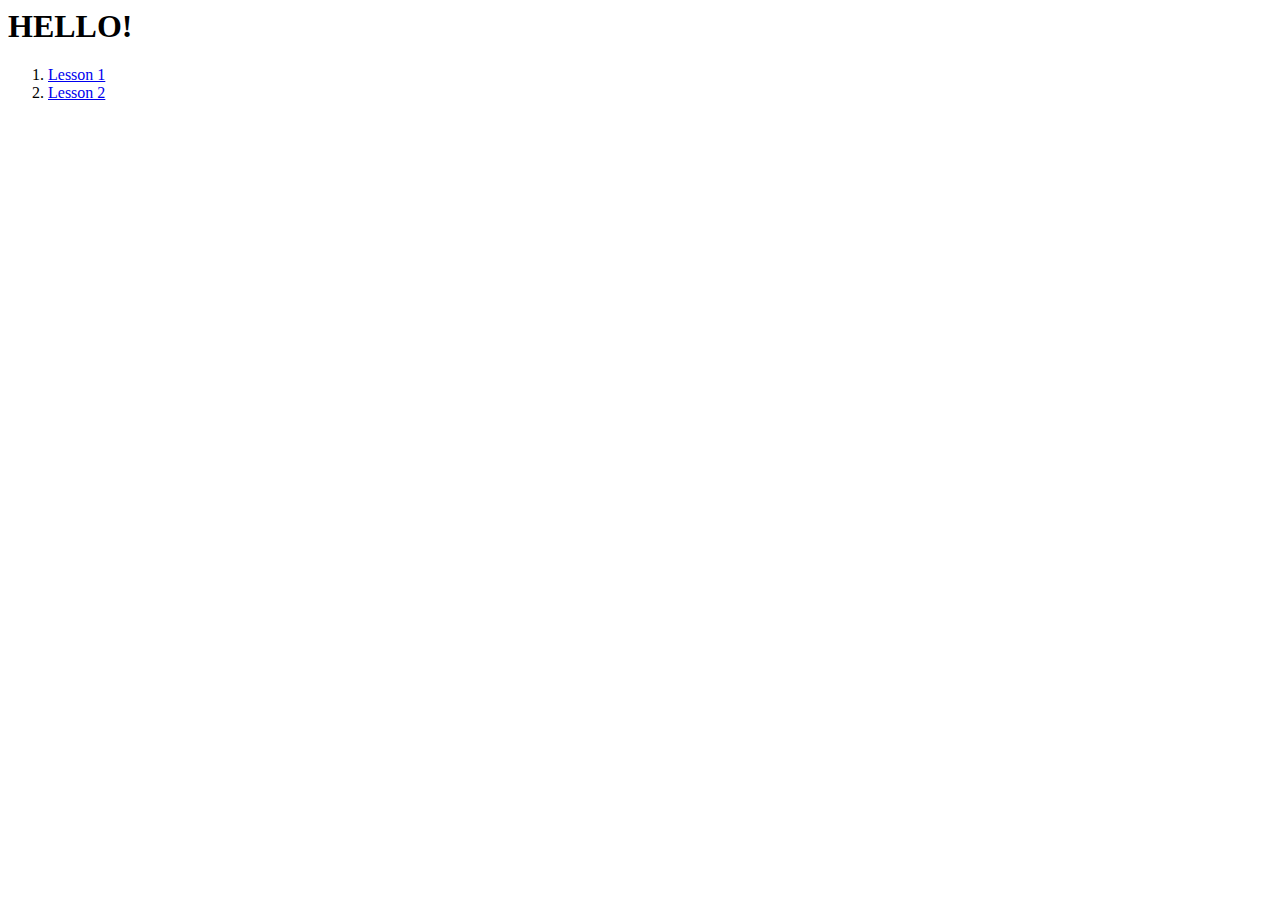
<file: index.html>
<html>
    <head>
        <title>Stacie's Fancy Website</title>
    </head>
    <body>
        <h1>HELLO!</h1>
        <ol>
            <li><a href="./lesson1.html">Lesson 1</a></li>
            <li><a href="./lesson2.html" target="_blank">Lesson 2</a></li>
        </ol>
    </body>
</html>
</file>
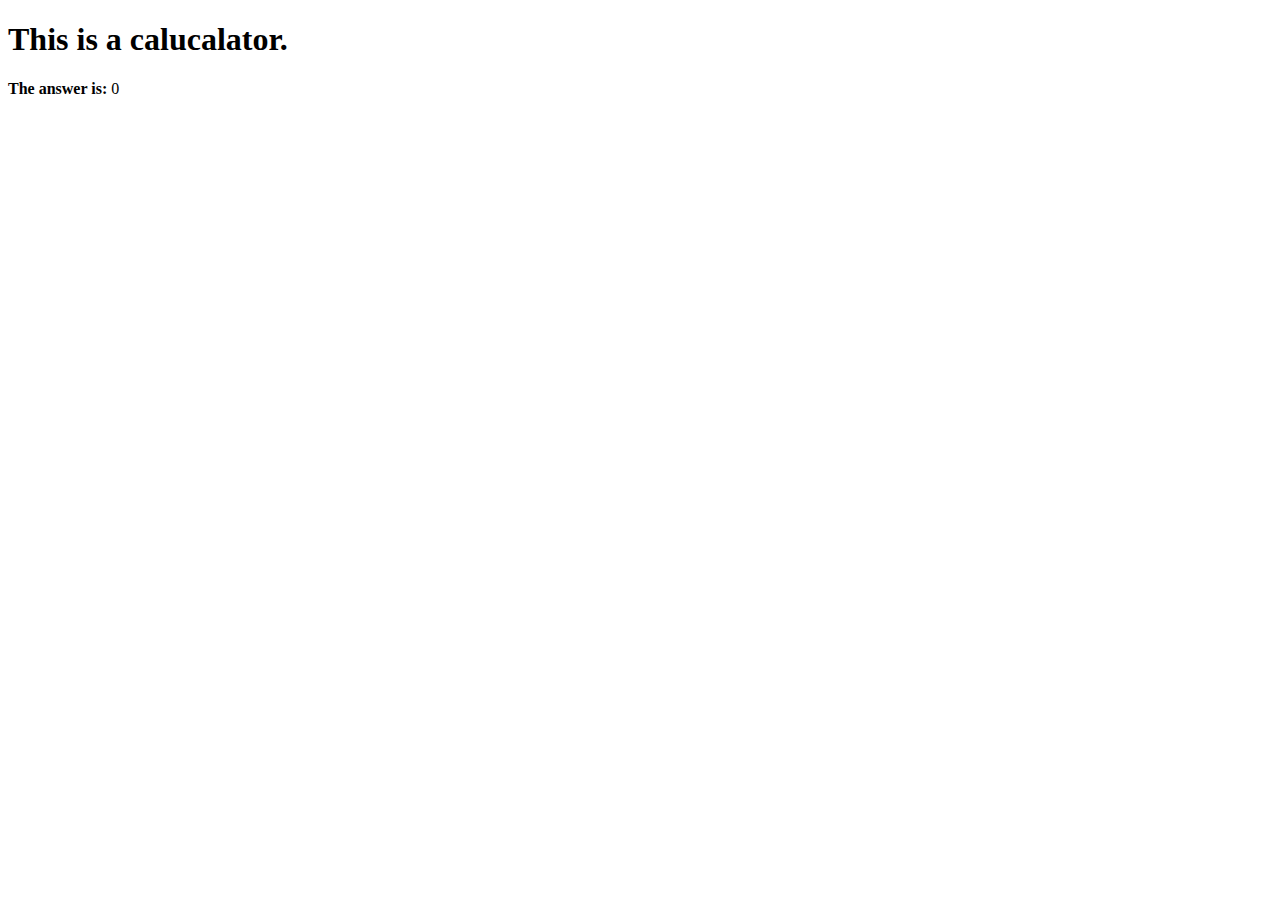
<file: calculator.html>
<!DOCTYPE html>
<html>
  <head>
    <title>Calculator</title>
  </head>
  <body>
    <h1>This is a calucalator.</h1>
    <p><strong>The answer is:</strong> <span id="answer"></span></p>
    <script>
      let num1 = Number(prompt("Enter a value: "));
      let num2 = Number(prompt("Enter another value!"));
      let answer = num1 + num2;
      document.getElementById("answer").textContent = answer;
    </script>
  </body>
</html>
</file>
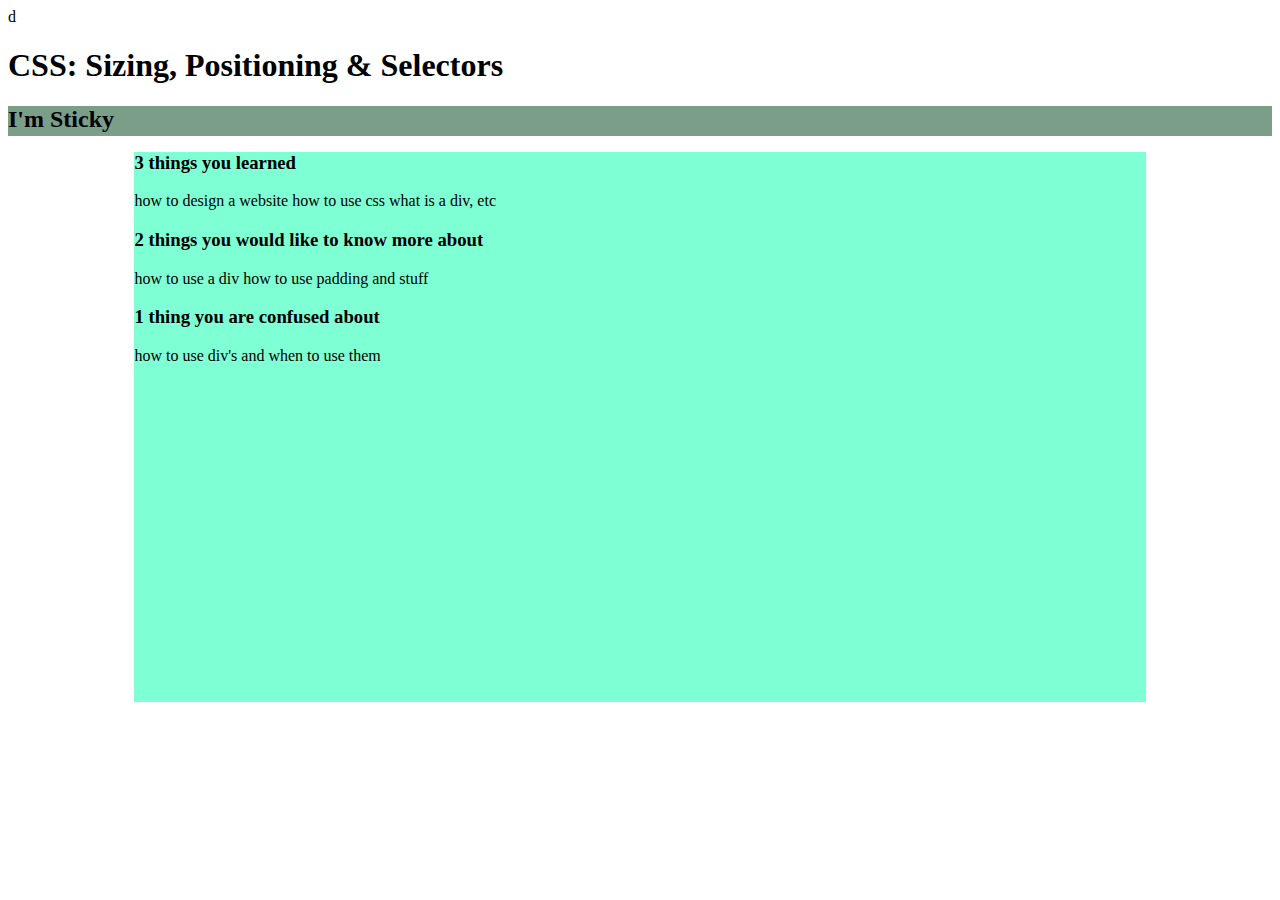
<file: class5demo.html>
d<!DOCTYPE html>
<html lang="en">
<head>
<meta charset="UTF-8">
<meta name="viewport" content="width=device-width, initial-scale=1.0">
<title>CSS Lesson 5</title>
  <style>
#header{
  position: sticky;
  top: 0%;
  widith: 80%;
  height: 30px;
  background-color: #7b9e89;
  margin: auto;
  z-index: 1;
}
#header p, h2{
  display:inline;
}
    #parent{
      position: relative;
      width: 80%;
      height: 550px;
      margin: auto;
      background-color: aquamarine;
    }
    
 #child{
   position: aboslute;
   width: 75%;
   heigh: 350px;
   background color: pink;
 }

    
  </style>
</head>
<body>
  <h1>CSS: Sizing, Positioning & Selectors</h1>
<div id="header">
<h2>I'm Sticky</h2>
  <div id="parent">
<h3>3 things you learned </h3>
<p>how to design a website</p> <p>how to use css </p> <p>what is a div, etc </p>
<div id="child">
<h3>2 things you would like to know more about</h3>
<p>how to use a div </p> <p>how to use padding and stuff</p>
  <div id="fixed">
</div>
<div id="relative">
<h3>1 thing you are confused about</h3>
<p>how to use div's and when to use them </p>
</div>
</div>
</div>
</div>
</body>
</html>
</file>
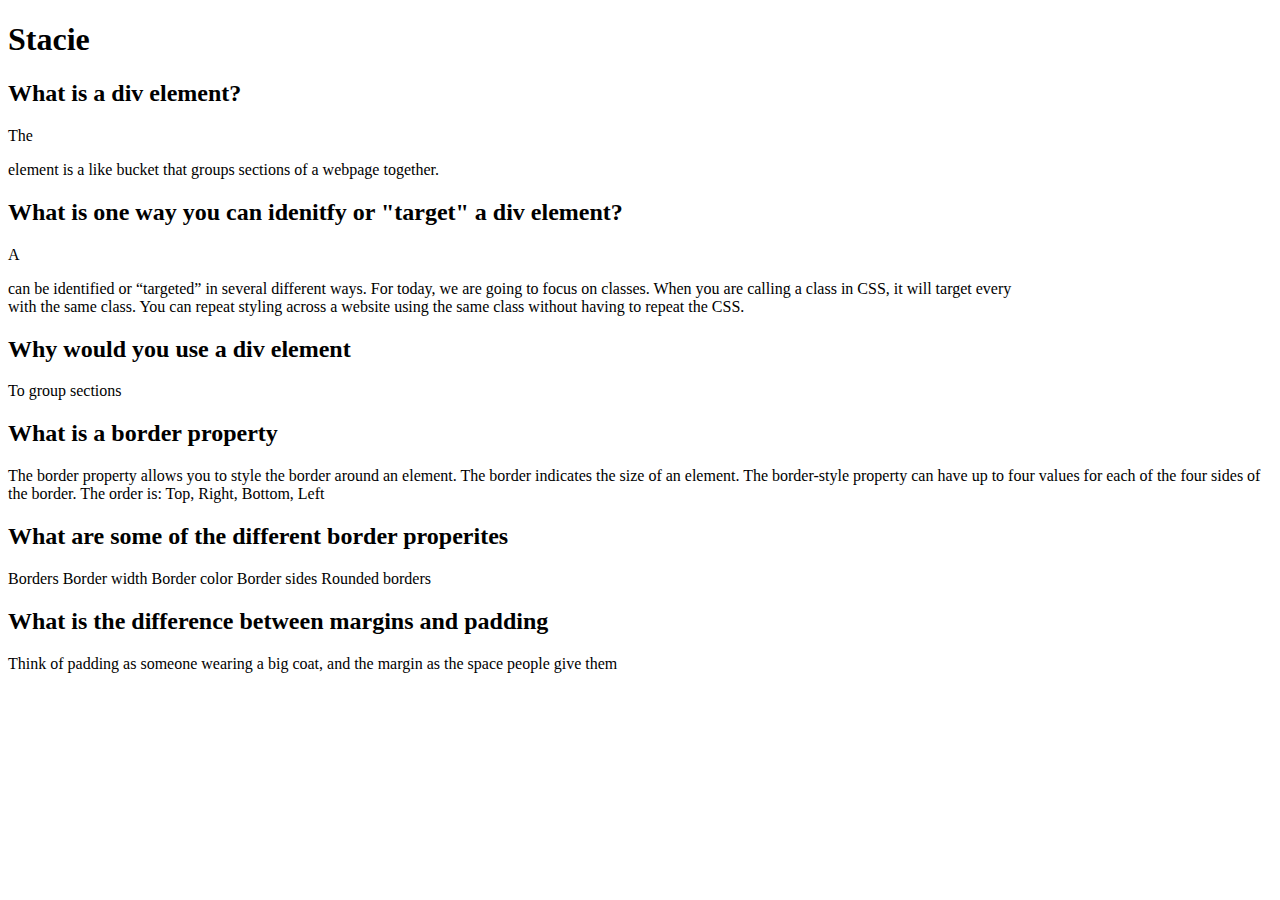
<file: csslesson2.html>
<!DOCTYPE html>
<html>
<html lang="en">
  <head>

    <meta charset="UTF-8"
      <meta name="viewport" content="width=device-width, intial-scale=1.0">
    <title>CSS Lesson 2</title>
  </head>
  <body>
    <h1>Stacie</h1>
    <h2>What is a div element?</h2>
    <p>The <div> element is a like
bucket that groups sections
of a webpage together.</p>
    <h2>What is one way you can idenitfy or "target" a div element?</h2>
      <p>A <div> can be identified or
“targeted” in several
different ways. For today, we
are going to focus on classes.
When you are calling a class
in CSS, it will target every
<div> with the same class.
You can repeat styling across
a website using the same class
without having to repeat the
CSS.</p>
    <h2>Why would you use a div element</h2>
  <p>To group sections</p>
    <h2> What is a border property</h2>
  <p>The border property allows you
to style the border around an
element.
The border indicates the size
of an element.
The border-style property can
have up to four values for
each of the four sides of the
border.
The order is: Top, Right,
Bottom, Left</p>
    <h2>What are some of the different border properites</h2>
  <p>Borders

Border width

Border color

Border sides

Rounded borders</p>
    <h2>What is the difference between margins and padding </h2>
  <p>Think of padding as someone
wearing a big coat, and the
margin as the space people give them</p>
  </body>
</html>
</file>
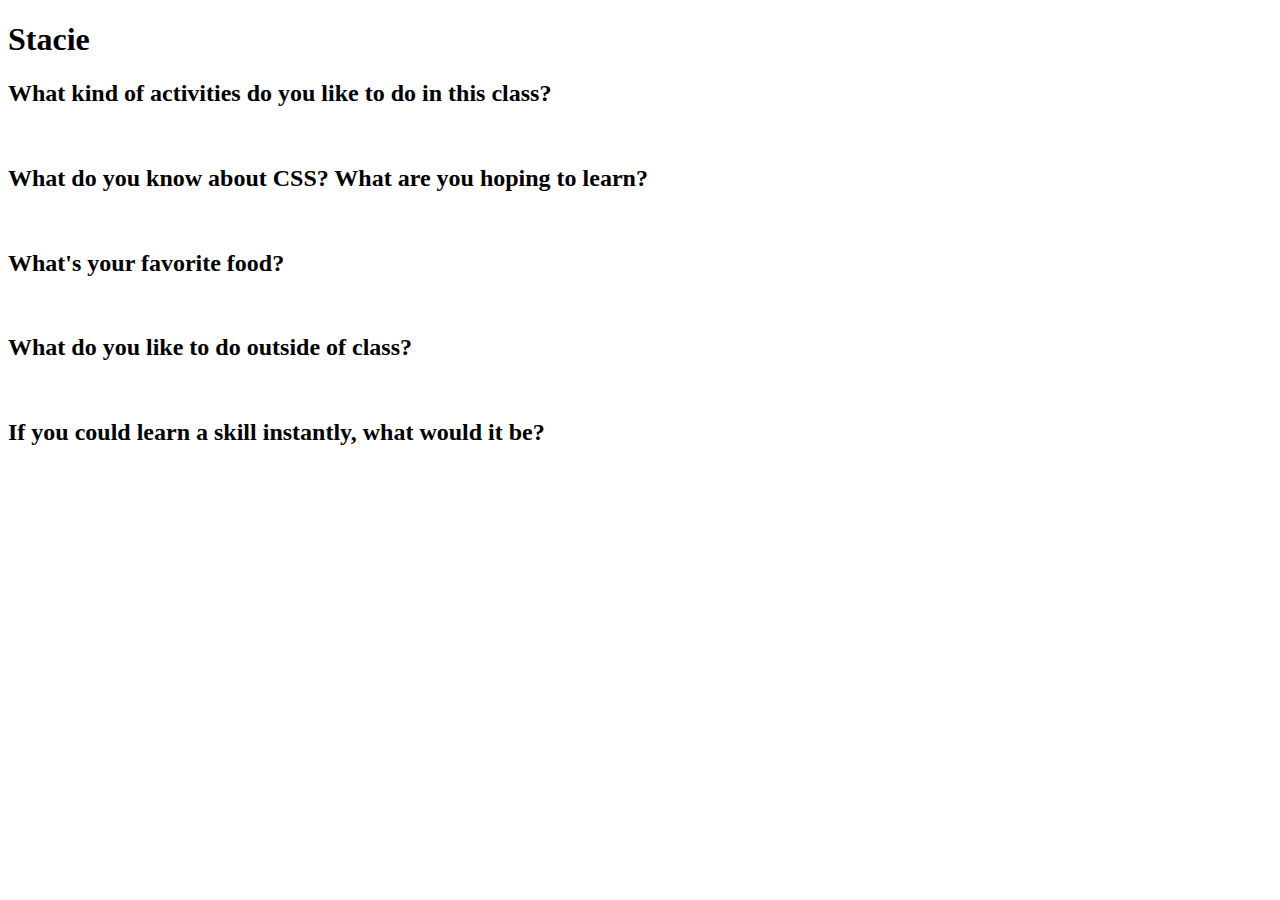
<file: introduction.html>
<!DOCTYPE html>
  <html lang="en">
<head>
<meta charset="UTF-8">
<meta name="viewport" content="width=device-width, initial-scale=1.0">
<title>Document Title</title>
</head>
<body>
 <h1>Stacie</h1>
  
  
  <h2>What kind of activities do you like to do in this class?</h2>
  <p></p>
  <br>
  
  <h2>What do you know about CSS? What are you hoping to learn?</h2>
  <p></p>
  <br>
  
  <h2>What's your favorite food?</h2>
  <p></p>
  <br>
  
  <h2>What do you like to do outside of class?</h2>
  <p></p>
  <br>
  
    <h2>If you could learn a skill instantly, what would it be?</h2>
  <p></p>
  <br>
  

</body>
</html>
</file>
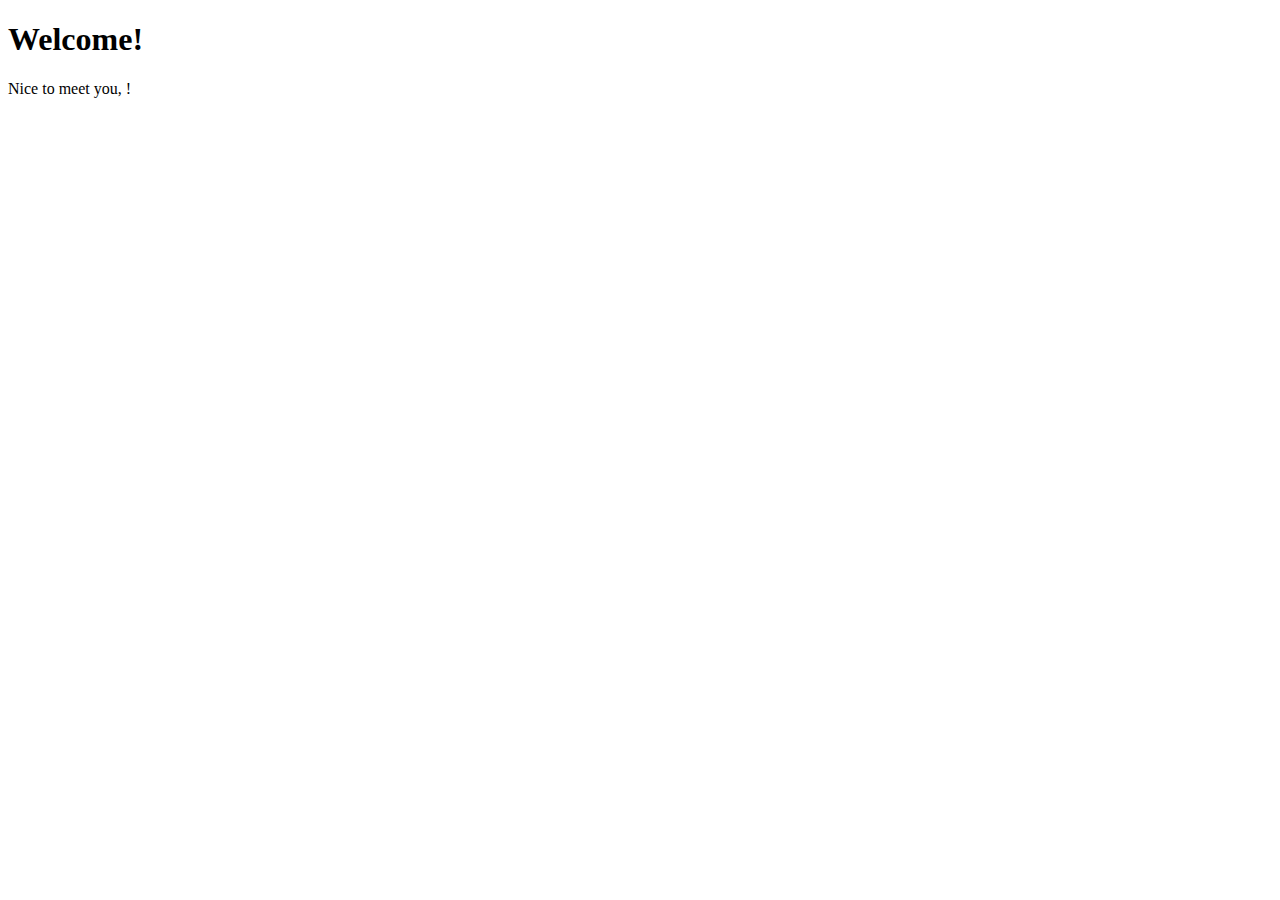
<file: learningjs.html>
<!DOCTYPE html>
<html>
    <head><title>hi</title></head>
    <body><h1>Welcome!</h1>
    <p>Nice to meet you, <span id="name"></span>!</p>
      <script>
        let name = prompt("Enter you name!");
        doucment.getElementById("name").textContent = name;
      </script>
    </body>
</html>
</file>
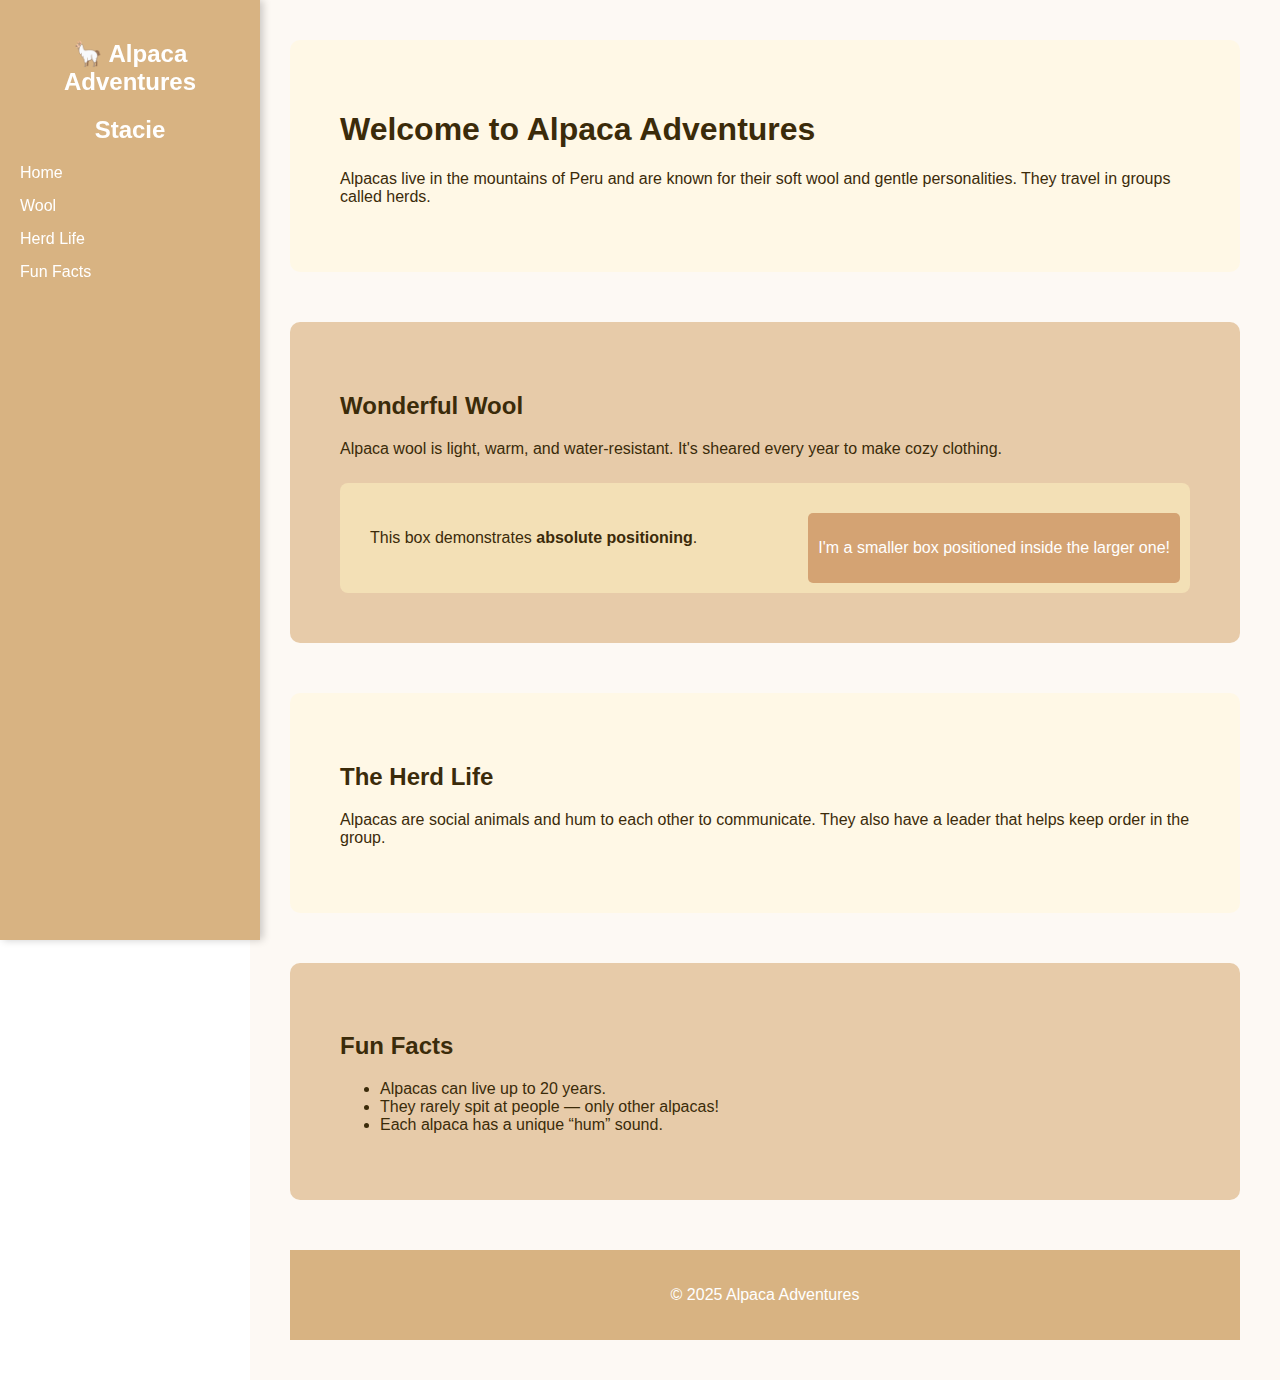
<file: trouble.html>
<!DOCTYPE html>
<html lang="en">
<head>
  <meta charset="UTF-8">
  <meta name="viewport" content="width=device-width, initial-scale=1.0">
  <title>Alpaca Adventures</title>
  <link rel="stylesheet" href="more.css"> <!-- changed the href to more.css so the css will apply to iy-->
</head>
<body>

<div id="sidebar">
    <h2>🦙 Alpaca Adventures</h2>
    <h2>Stacie</h2>
    <ul>
      <li><a href="#home">Home</a></li> <!-- added a # to the home-->
      <li><a href="#wool">Wool</a></li>
      <li><a href="#herds">Herd Life</a></li>
      <li><a href="#fun">Fun Facts</a></li> <!-- missing closing li tag-->
    </ul>
  </div>
<div id="content">
<div id="home" class="section light">
      <h1>Welcome to Alpaca Adventures</h1>
      <p>Alpacas live in the mountains of Peru and are known for their soft wool and gentle personalities. They travel in groups called herds.</p>
</div> <!-- missing div closing tag-->
 <div id="wool" class="section dark"> <!-- put the quotation marks so the id would be created-->
      <h2>Wonderful Wool</h2> <!-- missing h2 closing tag which prevents the header from being made-->
      <p>Alpaca wool is light, warm, and water-resistant. It's sheared every year to make cozy clothing.</p> <!-- put p tag both opening and closing so it will show up-->
 <div class="wool-box">
       <p>This box demonstrates <strong>absolute positioning</strong>.</p> 

        <div class="wool-detail">
          <p>I'm a smaller box positioned inside the larger one!</p> <!-- moved p tag here to be more organized and for it to work properly -->
        </div>
      </div>
    </div> <!-- missing div closing tag-->

  <div id="herds" class="section light">
<h2>The Herd Life</h2>
<p>Alpacas are social animals and hum to each other to communicate. They also have a
leader that helps keep order in the group.</p>
</div>
<div id="fun" class="section dark">
  <h2>Fun Facts</h2>
  <ul>
    <li>Alpacas can live up to 20 years. </li> <!-- moved closing li tag -->
    <li>They rarely spit at people — only other alpacas!</li>
    <li>Each alpaca has a unique “hum” sound.</li> 
</ul>
</div>
<div id="footer">
  <p>© 2025 Alpaca Adventures</p>
</div>

</body>
</html>
</file>
<file: more.css>
body {
  font-family: "Trebuchet MS", sans-serif;
  margin: 0;
  color: #3b2b0a;
} /* missing bracket, now the code will work and apply*/

#sidebar /*changed .sidebar to #sidebar to match HTML ID */ {
  position: fixed;
  top: 0; /* fixed 'top: yes; to top: 0; because yes is not a unit */
  left: 0;
  width: 220px;
  height: 100%;
  background-color: #d8b382;
  padding: 20px;
  box-shadow: 3px 0 8px rgba(0, 0, 0, 0.2);
}

#sidebar h2 {
  color: white; /*changed it to a actual color*/
  text-align: center;
}

#sidebar ul {
  list-style: none;
  padding: 0;
}

#sidebar li {
  margin: 15px 0;
}

#sidebar a {
  color: white;
  text-decoration: none;
}

#sidebar a:hover {
  text-decoration: underline;
}

#content {
  margin-left: 250px;
  padding: 40px;
  background-color: #fdf9f4;
}


.section {
  padding: 50px; /* added missing unit, so now it will apply*/margin-bottom: 50px; /* added missing semicolons for it to apply */
  border-radius: 10px;
}

.light {
  background-color: #fff8e6;
}

.dark /* changed .dork to .dark to match what was written in the html */ {
  background-color: #e7cba9;
  color: #3b2b0a;
}



.wool-box {
  position: relative; /* put the colon infront of the position for the attribute to apply*/
  background-color: #f3e0b6;
  padding: 30px;
  margin-top: 25px;
  border-radius: 8px;
}

.wool-detail {
  position: absolute;
  bottom: 10px;
  right: 10px;
  background-color: #d4a373;
  color: white;
  padding: 10px;
  border-radius: 5px;
}


#footer {
text-align: center;
padding: 20px;
background-color: #d8b382;
color: white;
}
</file>
